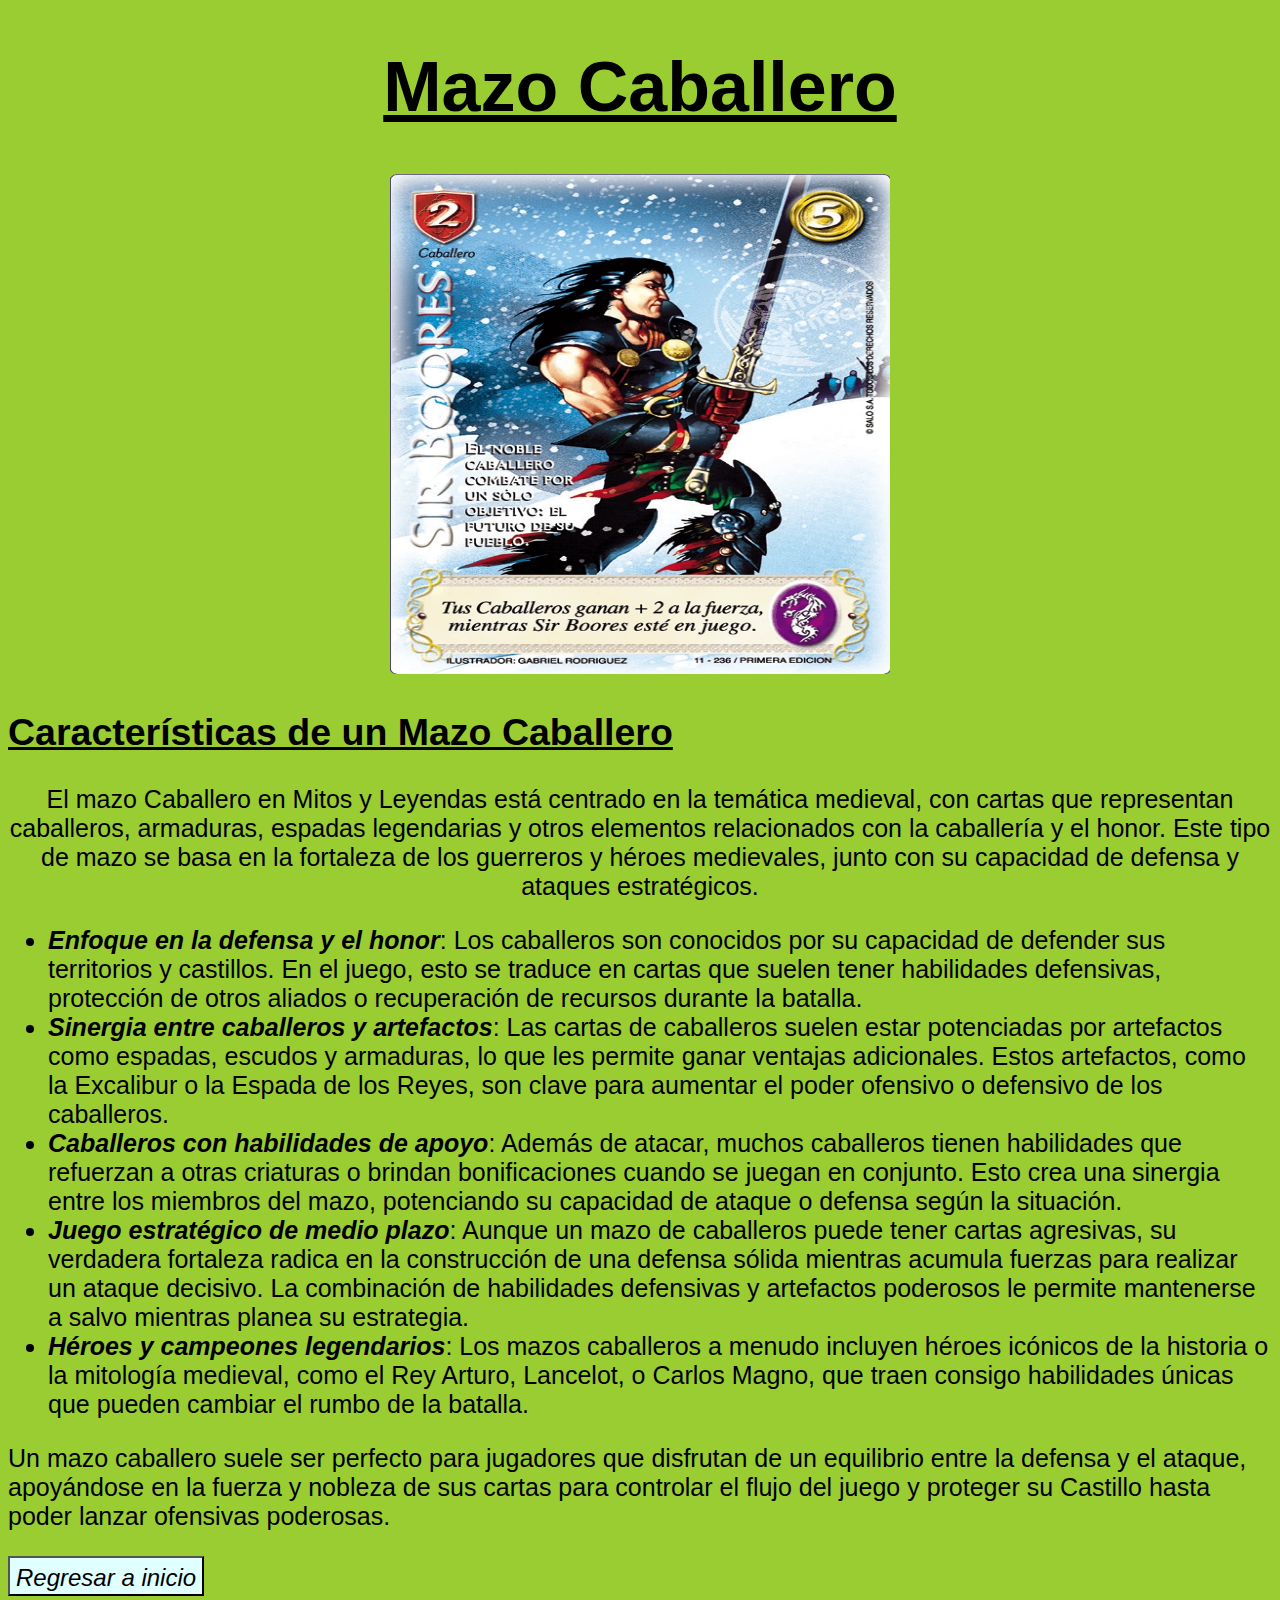
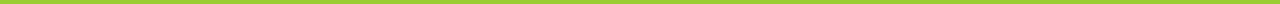
<file: pages/mazo-caballero.html>
<!DOCTYPE html>
<html lang="en">
<head>
    <meta charset="UTF-8">
    <meta name="viewport" content="width=device-width, initial-scale=1.0">
    <link rel="stylesheet" href="/css/caballero.css">
    <title>Mazo Caballero</title>
</head>
<body>
    <h1>Mazo Caballero</h1>
    <div class="img">
    <img src="../images/Sir_boores_tor.webp" height="500" width="500" alt="boores-myl">
    </div>
    <h2 class="titulo-2">Características de un Mazo Caballero</h2>
    
    <p class="descripcion">
        El mazo Caballero en Mitos y Leyendas está centrado en la temática medieval, con cartas que representan caballeros, armaduras, espadas legendarias y otros elementos relacionados con la caballería y el honor. Este tipo de mazo se basa en la fortaleza de los guerreros y héroes medievales, junto con su capacidad de defensa y ataques estratégicos.
    </p>
        <ul>
            <li>
                <em><b>Enfoque en la defensa y el honor</b></em>: Los caballeros son conocidos por su capacidad de defender sus territorios y castillos. En el juego, esto se traduce en cartas que suelen tener habilidades defensivas, protección de otros aliados o recuperación de recursos durante la batalla.
            </li>

            <li>
                <em><b>Sinergia entre caballeros y artefactos</b></em>: Las cartas de caballeros suelen estar potenciadas por artefactos como espadas, escudos y armaduras, lo que les permite ganar ventajas adicionales. Estos artefactos, como la Excalibur o la Espada de los Reyes, son clave para aumentar el poder ofensivo o defensivo de los caballeros.
            </li>

            <li>
                <em><b>Caballeros con habilidades de apoyo</b></em>: Además de atacar, muchos caballeros tienen habilidades que refuerzan a otras criaturas o brindan bonificaciones cuando se juegan en conjunto. Esto crea una sinergia entre los miembros del mazo, potenciando su capacidad de ataque o defensa según la situación.
            </li>

            <li>
                <em><b>Juego estratégico de medio plazo</b></em>: Aunque un mazo de caballeros puede tener cartas agresivas, su verdadera fortaleza radica en la construcción de una defensa sólida mientras acumula fuerzas para realizar un ataque decisivo. La combinación de habilidades defensivas y artefactos poderosos le permite mantenerse a salvo mientras planea su estrategia.
            </li>

            <li>
                <em><b>Héroes y campeones legendarios</b></em>: Los mazos caballeros a menudo incluyen héroes icónicos de la historia o la mitología medieval, como el Rey Arturo, Lancelot, o Carlos Magno, que traen consigo habilidades únicas que pueden cambiar el rumbo de la batalla.
            </li>
        </ul>

            <p>
                Un mazo caballero suele ser perfecto para jugadores que disfrutan de un equilibrio entre la defensa y el ataque, apoyándose en la fuerza y nobleza de sus cartas para controlar el flujo del juego y proteger su Castillo hasta poder lanzar ofensivas poderosas.
            </p>
    

    <button class="boton-regresar"><a href="../index.html">Regresar a inicio</a></button>
</body>
</html>
</file>
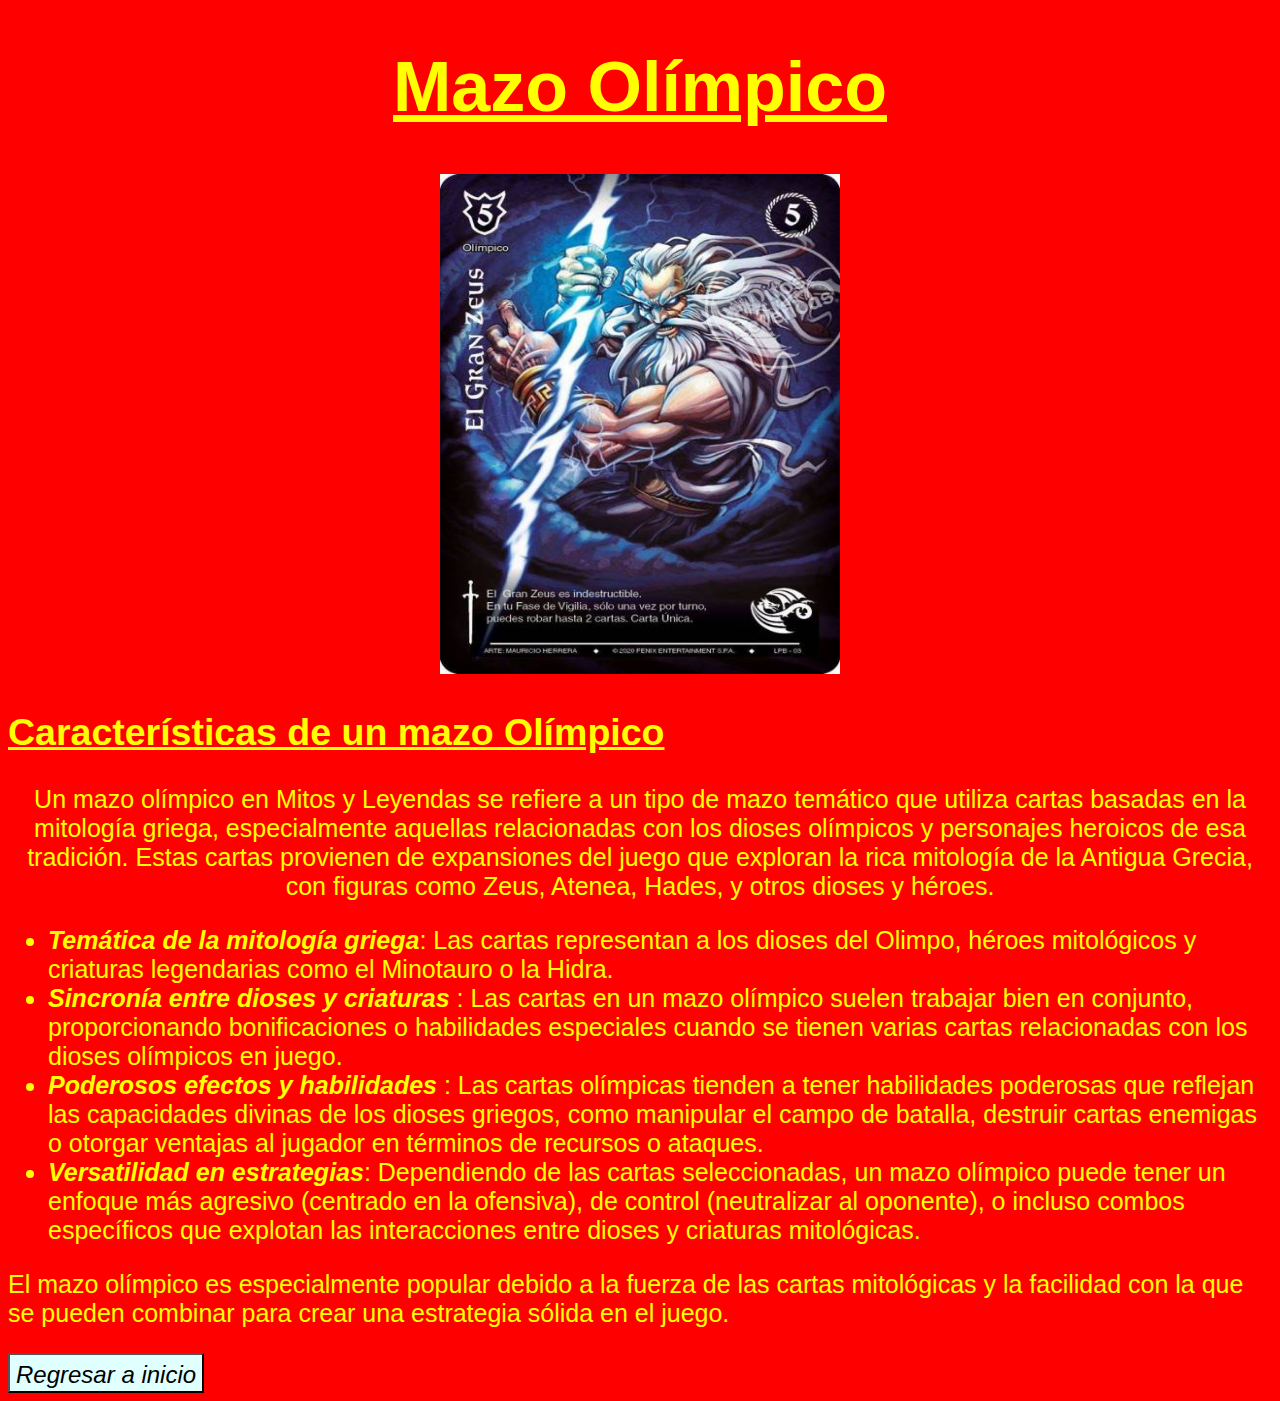
<file: pages/mazo-olimpico.html>
<!DOCTYPE html>
<html lang="en">
<head>
    <meta charset="UTF-8">
    <meta name="viewport" content="width=device-width, initial-scale=1.0">
    <link rel="stylesheet" href="/css/olimpico.css">
    <title>Mazo Olímpico</title>
</head>
<body>
    <h1>Mazo Olímpico</h1>
    <div class="img">
    <img src="../images/el-gran-zeus-legendaria-plateado.jpg" height="500" width="400" alt="zeuz-myl">
    </div>
    <h2> Características de un mazo Olímpico</h2>
    <p class="descripcion">
        Un mazo olímpico en Mitos y Leyendas se refiere a un tipo de mazo temático que utiliza cartas basadas en la mitología griega, especialmente aquellas relacionadas con los dioses olímpicos y personajes heroicos de esa tradición. Estas cartas provienen de expansiones del juego que exploran la rica mitología de la Antigua Grecia, con figuras como Zeus, Atenea, Hades, y otros dioses y héroes.
    </p>
        
        <ul>
            <li>
                <em><b>Temática de la mitología griega</b></em>: Las cartas representan a los dioses del Olimpo, héroes mitológicos y criaturas legendarias como el Minotauro o la Hidra.</li>
            <li>
                <em><b>Sincronía entre dioses y criaturas</b></em> : Las cartas en un mazo olímpico suelen trabajar bien en conjunto, proporcionando bonificaciones o habilidades especiales cuando se tienen varias cartas relacionadas con los dioses olímpicos en juego.
            </li>
            <li>
                <em><b>Poderosos efectos y habilidades</b></em> : Las cartas olímpicas tienden a tener habilidades poderosas que reflejan las capacidades divinas de los dioses griegos, como manipular el campo de batalla, destruir cartas enemigas o otorgar ventajas al jugador en términos de recursos o ataques.
            </li>
            <li>
                <em><b>Versatilidad en estrategias</b></em>: Dependiendo de las cartas seleccionadas, un mazo olímpico puede tener un enfoque más agresivo (centrado en la ofensiva), de control (neutralizar al oponente), o incluso combos específicos que explotan las interacciones entre dioses y criaturas mitológicas.
            </li>
        </ul>
    <p>
        El mazo olímpico es especialmente popular debido a la fuerza de las cartas mitológicas y la facilidad con la que se pueden combinar para crear una estrategia sólida en el juego.
    </p>
    <button class="boton-regresar"><a href="../index.html">Regresar a inicio</a></button>
</body>
</html>
</file>
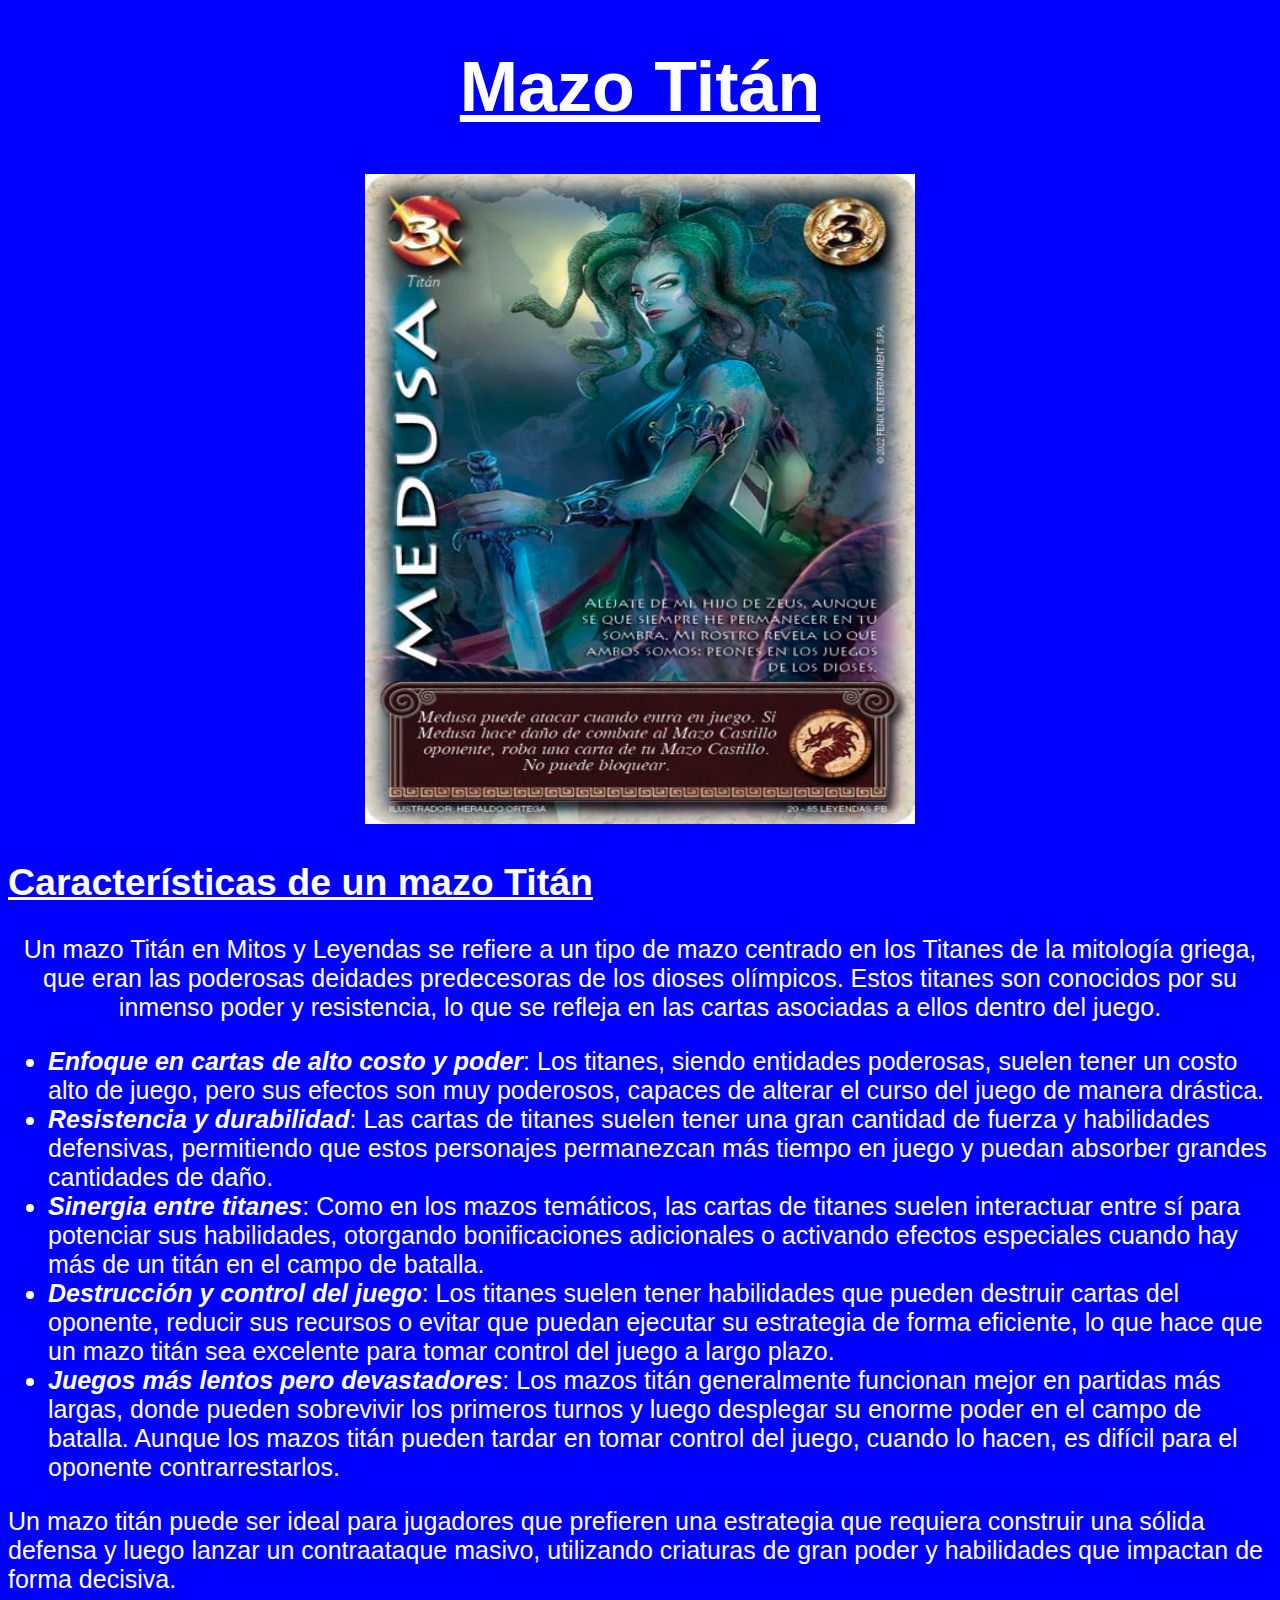
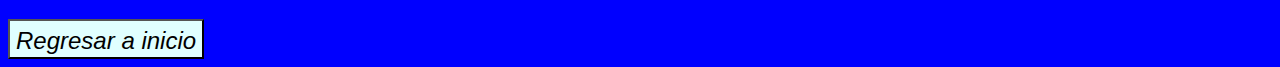
<file: pages/mazo-titan.html>
<!DOCTYPE html>
<html lang="en">
<head>
    <meta charset="UTF-8">
    <meta name="viewport" content="width=device-width, initial-scale=1.0">
    <link rel="stylesheet" href="/css/titan.css">
    <title>Mazo Titán</title>
</head>
<body>
    <h1>Mazo Titán</h1>
    <div class="img">
    <img src="../images/20mediano17840691.jpeg" height="650" width="550" alt="medusa-myl">
    </div>  
    <h2>Características de un mazo Titán</h2>

    <p class="descripcion">
        Un mazo Titán en Mitos y Leyendas se refiere a un tipo de mazo centrado en los Titanes de la mitología griega, que eran las poderosas deidades predecesoras de los dioses olímpicos. Estos titanes son conocidos por su inmenso poder y resistencia, lo que se refleja en las cartas asociadas a ellos dentro del juego.
    </p>

        <ul>
            <li>
                <em><b>Enfoque en cartas de alto costo y poder</b></em>: Los titanes, siendo entidades poderosas, suelen tener un costo alto de juego, pero sus efectos son muy poderosos, capaces de alterar el curso del juego de manera drástica.
            </li>
            
            <li>
                <em><b>Resistencia y durabilidad</b></em>: Las cartas de titanes suelen tener una gran cantidad de fuerza y habilidades defensivas, permitiendo que estos personajes permanezcan más tiempo en juego y puedan absorber grandes cantidades de daño.
                   
            </li>

            <li>
                <em><b>Sinergia entre titanes</b></em>: Como en los mazos temáticos, las cartas de titanes suelen interactuar entre sí para potenciar sus habilidades, otorgando bonificaciones adicionales o activando efectos especiales cuando hay más de un titán en el campo de batalla.
            </li>

            <li>
                <em><b>Destrucción y control del juego</b></em>: Los titanes suelen tener habilidades que pueden destruir cartas del oponente, reducir sus recursos o evitar que puedan ejecutar su estrategia de forma eficiente, lo que hace que un mazo titán sea excelente para tomar control del juego a largo plazo.
            </li>

            <li>
                <em><b>Juegos más lentos pero devastadores</b></em>: Los mazos titán generalmente funcionan mejor en partidas más largas, donde pueden sobrevivir los primeros turnos y luego desplegar su enorme poder en el campo de batalla. Aunque los mazos titán pueden tardar en tomar control del juego, cuando lo hacen, es difícil para el oponente contrarrestarlos.
            </li>
        </ul>
        <p>
        Un mazo titán puede ser ideal para jugadores que prefieren una estrategia que requiera construir una sólida defensa y luego lanzar un contraataque masivo, utilizando criaturas de gran poder y habilidades que impactan de forma decisiva.
        </p>
    
    <button class="boton-regresar"><a href="../index.html">Regresar a inicio</a></button>
</body>
</html>
</file>
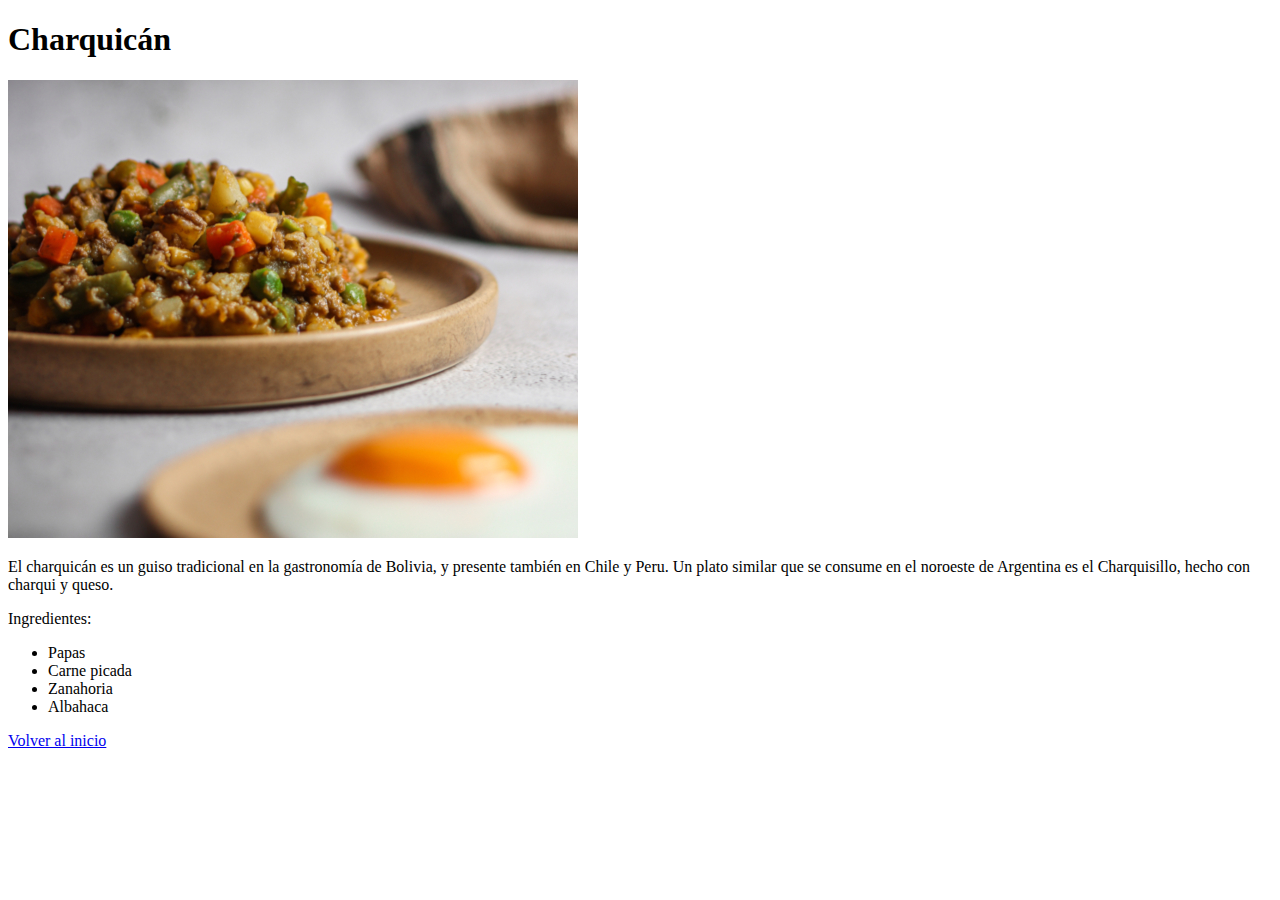
<file: recipes/charquican.html>
<!DOCTYPE html>
<html lang="en">
  <head>
    <meta charset="UTF-8" />
    <meta name="viewport" content="width=device-width, initial-scale=1.0" />
    <title>Charquicán</title>
  </head>
  <body>
    <h1>Charquicán</h1>
    <img src="../img/Charquicán-web.jpg" alt="charquicán" />
    <br />
    <p>
      El charquicán es un guiso tradicional en la gastronomía de Bolivia, y
      presente también en Chile y Peru. Un plato similar que se consume en el
      noroeste de Argentina es el Charquisillo, hecho con charqui y queso.
    </p>
    <p>Ingredientes:</p>
    <ul>
        <li>Papas</li>
        <li>Carne picada</li>
        <li>Zanahoria</li>
        <li>Albahaca</li>
    </ul>
    <a href="../index.html">Volver al inicio</a>
  </body>
</html>
</file>
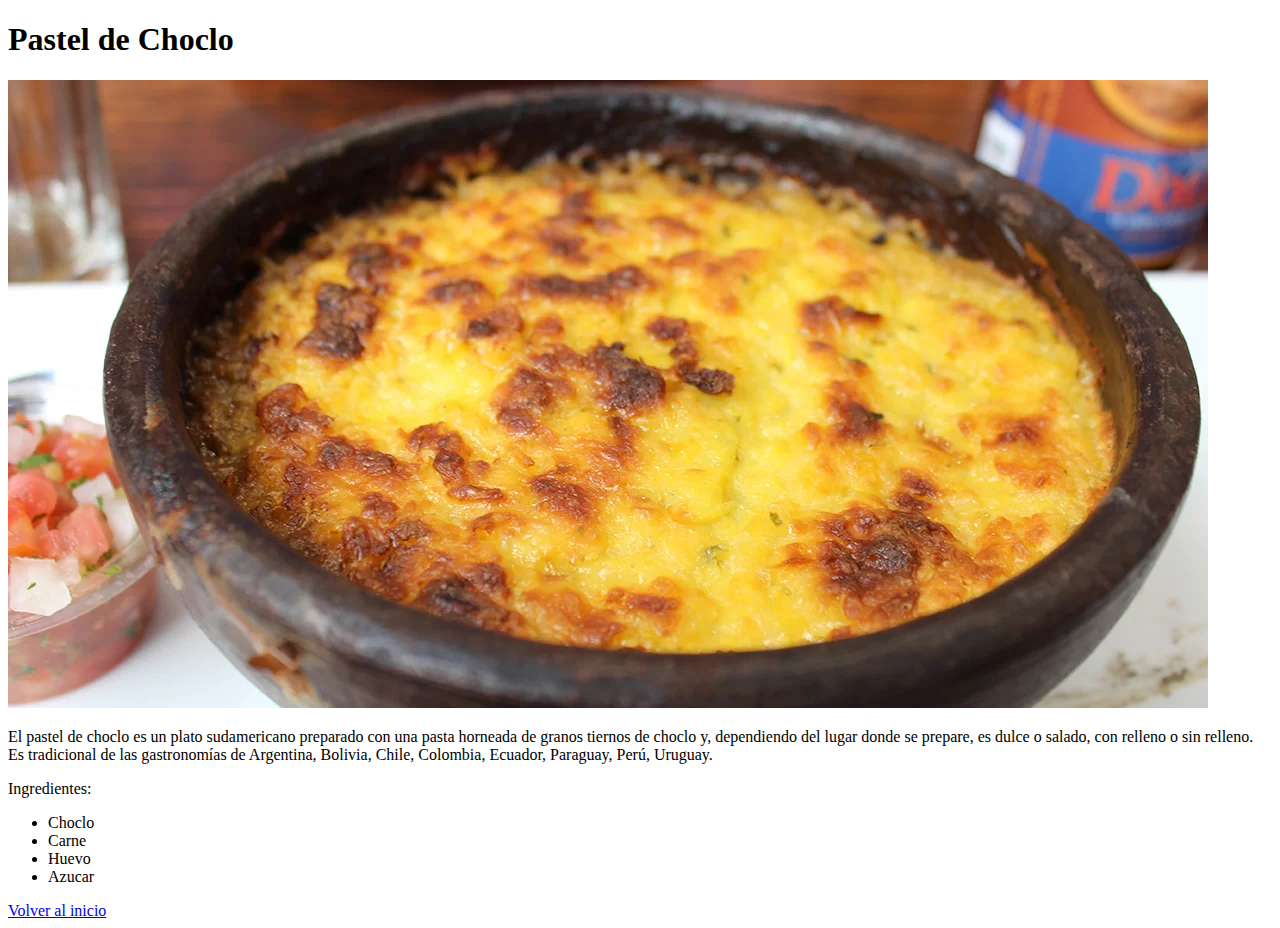
<file: recipes/pastel-de-choclo.html>
<!DOCTYPE html>
<html lang="en">
<head>
    <meta charset="UTF-8">
    <meta name="viewport" content="width=device-width, initial-scale=1.0">
    <title>Pastel de Choclo</title>
</head>
<body>
    <h1>Pastel de Choclo</h1>
    <img src="../img/pastel-de-choclo2-1200-628.webp" alt="paste-choclo"> <br>
    <p>
        El pastel de choclo es un plato sudamericano preparado con una pasta horneada de granos tiernos de choclo y, dependiendo del lugar donde se prepare, es dulce o salado, con relleno o sin relleno. Es tradicional de las gastronomías de Argentina, Bolivia, Chile, Colombia, Ecuador, Paraguay, Perú, Uruguay.​​​​​​
    </p>
    <p>Ingredientes:</p>
    <ul>
        <li>Choclo</li>
        <li>Carne</li>
        <li>Huevo</li>
        <li>Azucar</li>
    </ul>
    <a href="../index.html">Volver al inicio</a>

</body>
</html>
</file>
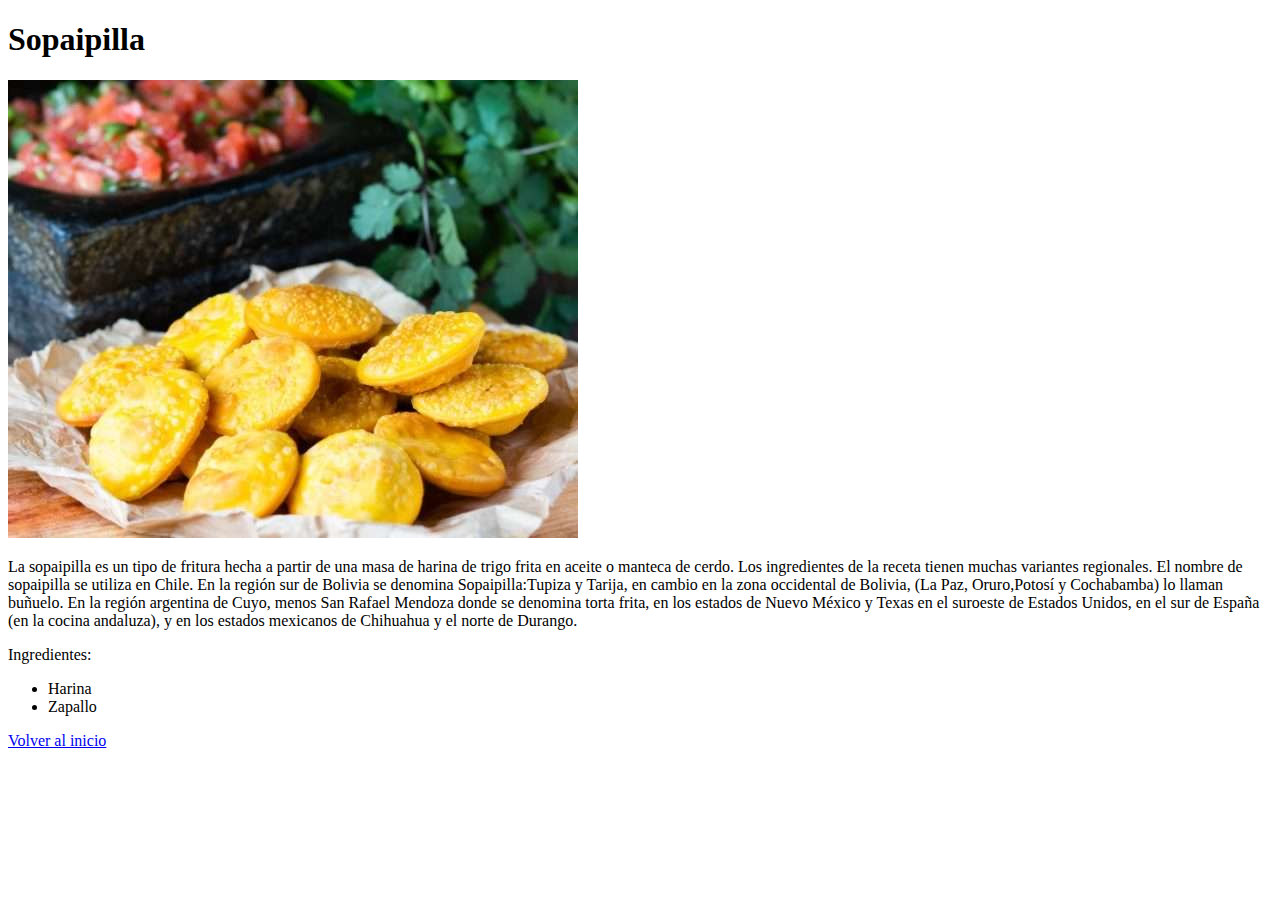
<file: recipes/sopaipilla.html>
<!DOCTYPE html>
<html lang="en">
  <head>
    <meta charset="UTF-8" />
    <meta name="viewport" content="width=device-width, initial-scale=1.0" />
    <title>Sopaipilla</title>
  </head>
  <body>
    <h1>Sopaipilla</h1>
    <img src="../img/SOPAIPILLAS-570x458.jpg" alt="sopaipillas" /> <br />
    <p>
      La sopaipilla es un tipo de fritura hecha a partir de una masa de harina
      de trigo frita en aceite o manteca de cerdo. Los ingredientes de la receta
      tienen muchas variantes regionales. El nombre de sopaipilla se utiliza en
      Chile. En la región sur de Bolivia se denomina Sopaipilla:Tupiza y Tarija,
      en cambio en la zona occidental de Bolivia, (La Paz, Oruro,Potosí y
      Cochabamba) lo llaman buñuelo. En la región argentina de Cuyo, menos San
      Rafael Mendoza donde se denomina torta frita, en los estados de Nuevo
      México y Texas en el suroeste de Estados Unidos, en el sur de España (en
      la cocina andaluza), y en los estados mexicanos de Chihuahua y el norte de
      Durango.
    </p>
    <p>Ingredientes:</p>
    <ul>
      <li>Harina</li>
      <li>Zapallo</li>
    </ul>
    <a href="../index.html">Volver al inicio</a>
  </body>
</html>
</file>
<file: css/caballero.css>
* {
    font-family: Verdana, Geneva, Tahoma, sans-serif;
   
    background-color: yellowgreen;
    }
    
    body {
    
        font-size: 25px;
    }

    h1 {
        text-align: center;
        font-size: 70px;
    }

    h1, h2 {

        text-decoration: underline;
    }


    .img {
        text-align: center;

    }

    .descripcion {

        text-align: center;
        
    }

    .boton-regresar {

        font-size: 30px;
        background-color: lightcyan;
    }

    a {
        background-color: transparent;
        text-decoration: none ;
        color: black;
        font-size: x-large;
        font-style: italic;
    }
</file>
<file: css/olimpico.css>
* {
    font-family: Verdana, Geneva, Tahoma, sans-serif;
   
    background-color: red;
    }
    
    body {
    
        font-size: 25px;
        color: yellow;
    }

    h1 {
        text-align: center;
        font-size: 70px;
    }

    h1, h2 {

        text-decoration: underline;
    }

  

    .img {
        text-align: center;

    }

    .descripcion {

        text-align: center;
        
    }

    .boton-regresar {

        font-size: 30px;
        background-color: lightcyan;
    }

    a {
        background-color: transparent;
        text-decoration: none ;
        color: black;
        font-size: x-large;
        font-style: italic;
    }
</file>
<file: css/titan.css>
* {
    font-family: Verdana, Geneva, Tahoma, sans-serif;
    background-color: blue;
    }
    
    body {
    
        font-size: 25px;
        color: white;
    }

    h1 {
        text-align: center;
        font-size: 70px;
    }

    h1, h2 {

        text-decoration: underline;
    }


    .img {
        text-align: center;

    }

    .descripcion {

        text-align: center;
        
    }

    .boton-regresar {

        font-size: 30px;
        background-color: lightcyan;
    }

    a {
        background-color: transparent;
        text-decoration: none ;
        color: black;
        font-size: x-large;
        font-style: italic;
    }
</file>
